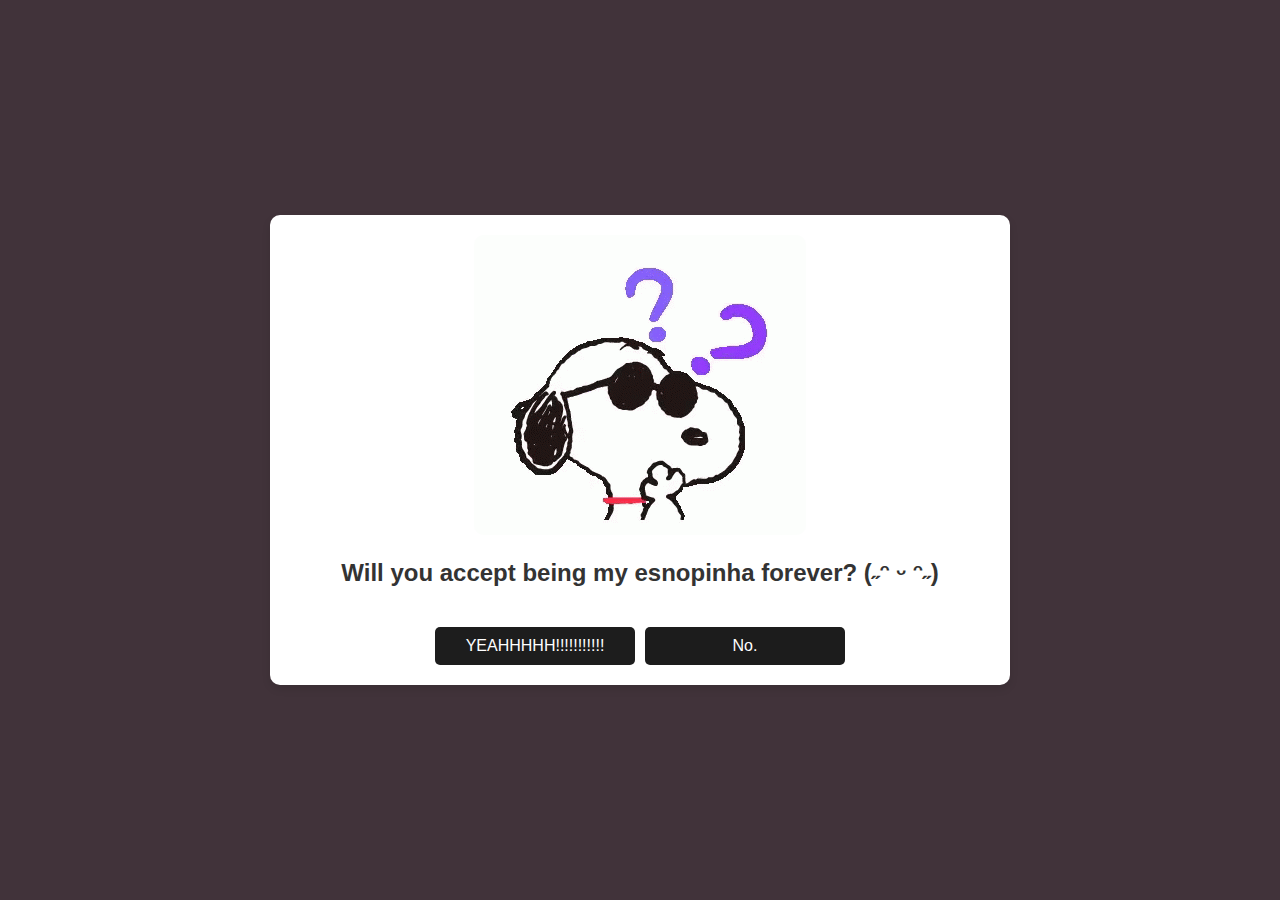
<file: index.html>
<!DOCTYPE html>
<html lang="en">
<head>
    <meta charset="UTF-8">
    <meta name="viewport" content="width=device-width, initial-scale=1.0">
    <title> By Cauê R. | To Yumi </title>
    <link rel="stylesheet" href="snoopy.css">
</head>
<body>
    <div class="container">
        <!-- gif -->
        <img 
            src="assets/Wtf-esnopi.gif" 
            id="A cute pic of love" 
            alt="A cute pic of love">
        <!-- question -->
         <h1 id="message"> Will you accept being my esnopinha forever? (˶ᵔ ᵕ ᵔ˶) </h1>
         <!-- buttons -->
         <div class="btn-container">
             <button id="yes-btn" onclick="">YEAHHHHH!!!!!!!!!!!</button>
             <button id="no-btn" onclick="">No.</button>
         </div>
    </div>
    <script src="snoopy.js"></script>
</body>
</html>
</file>
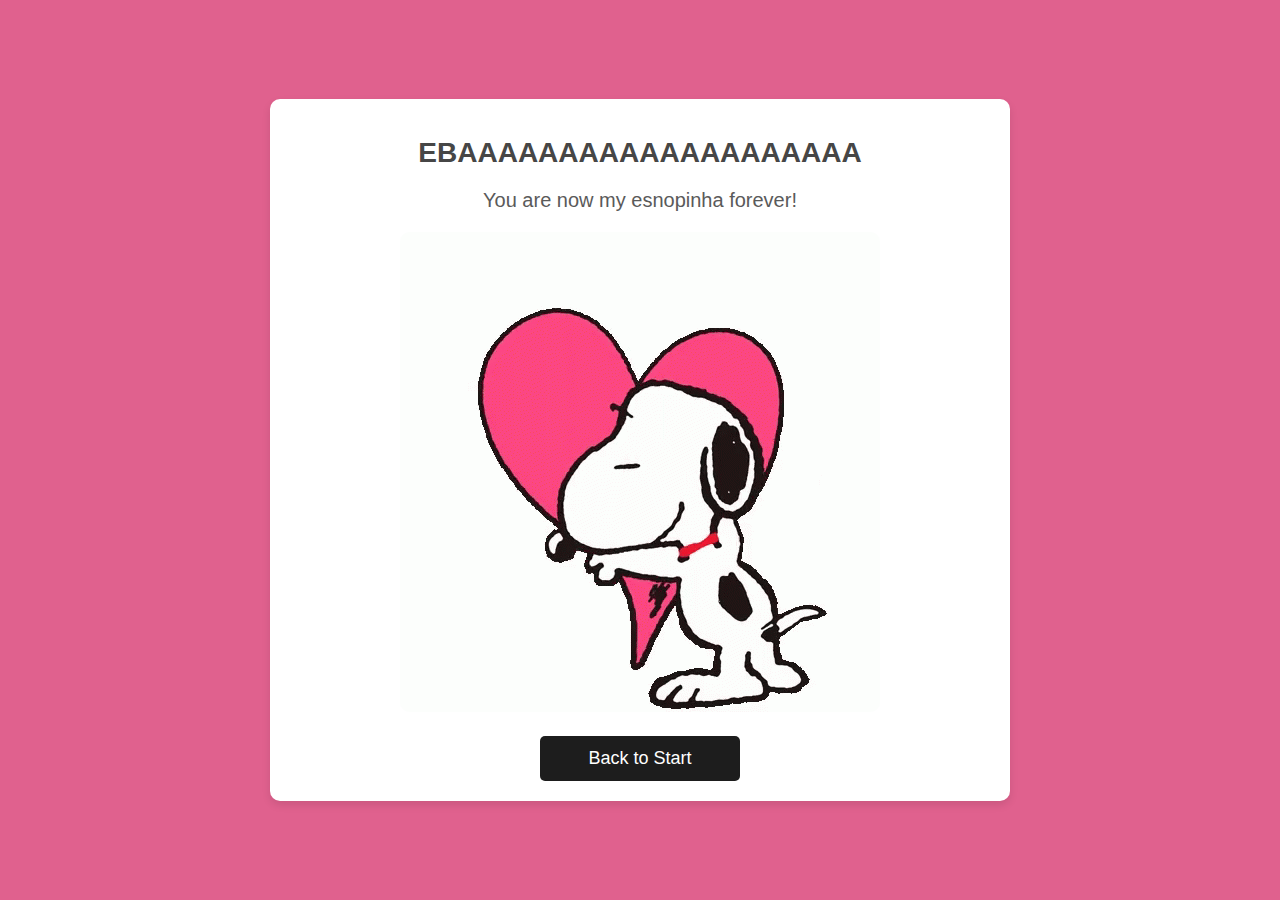
<file: yeah.html>
<!DOCTYPE html>
<html lang="en">
<head>
    <meta charset="UTF-8">
    <meta name="viewport" content="width=device-width, initial-scale=1.0">
    <title> EBAAAAA I LOVE U <3 </title>
    <link rel="stylesheet" href="snoopy.css">
    <style>
        body {
    font-family: Arial, sans-serif;
    background-color: hsl(339, 67%, 63%);
    display: flex;
    justify-content: center;
    align-items: center;
    height: 100vh;
    margin: 0;
}

.container {
    text-align: center;
    width: 90%;
    max-width: 700px;
    background-color: #fff;
    padding: 20px;
    border-radius: 10px;
    box-shadow: 0 4px 8px rgba(0, 0, 0, 0.1);
    color: black;
}

img {
    max-width: 100%;
    height: auto;
    border-radius: 10px;
}

h1 {
    font-size: 28px;
    color: rgb(70, 70, 70);
    margin-bottom: 20px;
}

p {
    font-size: 20px;
    color: rgb(90, 90, 90);
}

button {
    padding: 12px 24px;
    font-size: 18px;
    border: none;
    border-radius: 5px;
    cursor: pointer;
    background-color: #1d1d1d;
    color: white;
    transition: transform 0.2s, background-color 0.3s;
    margin-top: 20px;
}

button:hover {
    background-color: #2c2c2c;
    transform: scale(1.1);
}

@media (max-width: 600px) {
    h1 {
        font-size: 20px;
    }

    p {
        font-size: 16px;
    }

    button {
        padding: 10px 16px;
        font-size: 14px;
    }
}
    </style>
</head>
<body>
    <div class="container">
        <h1>EBAAAAAAAAAAAAAAAAAAAA</h1>
        <p>You are now my esnopinha forever!</p>
        <img src="assets/Lovely-snoppy.gif" alt="Happy ESNOPI">
        <br>
        <a href="index.html">
            <button>Back to Start</button>
        </a>
    </div>
</body>
</html>
</file>
<file: snoopy.css>
body {
    font-family: Arial, sans-serif;
    background-color: rgb(65, 51, 58); 
    display: flex;
    justify-content: center;
    align-items: center;
    height: 100vh;
    margin: 0;
}

.container {
    text-align: center;
    height:auto;
    width: 90%;
    max-width: 700px;
    background-color: #fff;
    padding: 20px;
    border-radius: 10px;
    box-shadow: 0 4px 8px rgba(0, 0, 0, 0.1);
    color: black; 
}

img {
    max-width: 100%;
    height: auto;
    border-radius: 10px;
}

#message {
    font-size: 24px;
    color: #333;
    margin: 20px 0;
}

.btn-container {
    display: flex;
    justify-content: center;
    gap: 10px;
}

button {
    padding: 10px 20px;
    font-size: 16px;
    border: none;
    border-radius: 5px;
    cursor: pointer;
    background-color: rgb(29, 29, 29);
    color: white;
    transition: transform 0.2s, background-color 0.3s;
    margin-top: 20px; 
    width: 200px;
    max-width: 80%;
}

button:hover {
    background-color: #2c2c2c;
    transform: scale(1.1);
}

#yes-btn {
    background-color: rgb(29, 29, 29);
}

#yes-btn:hover {
    background-color: rgb(61, 61, 61);
}

#no-btn {
    background-color: rgb(28, 28, 28);
}

#no-btn:hover {
    background-color: rgb(61, 61, 61);
}

@media (max-width: 600px) {
    #message {
        font-size: 18px;
    }

    button {
        padding: 8px 16px;
        font-size: 14px;
    }

    .btn-container {
        display: flex;
        flex-direction: column;
        align-items: center;
        gap: 10px;
        margin-top: 20px;
    }

    .container {
        padding: 10px;
    }
}
</file>
